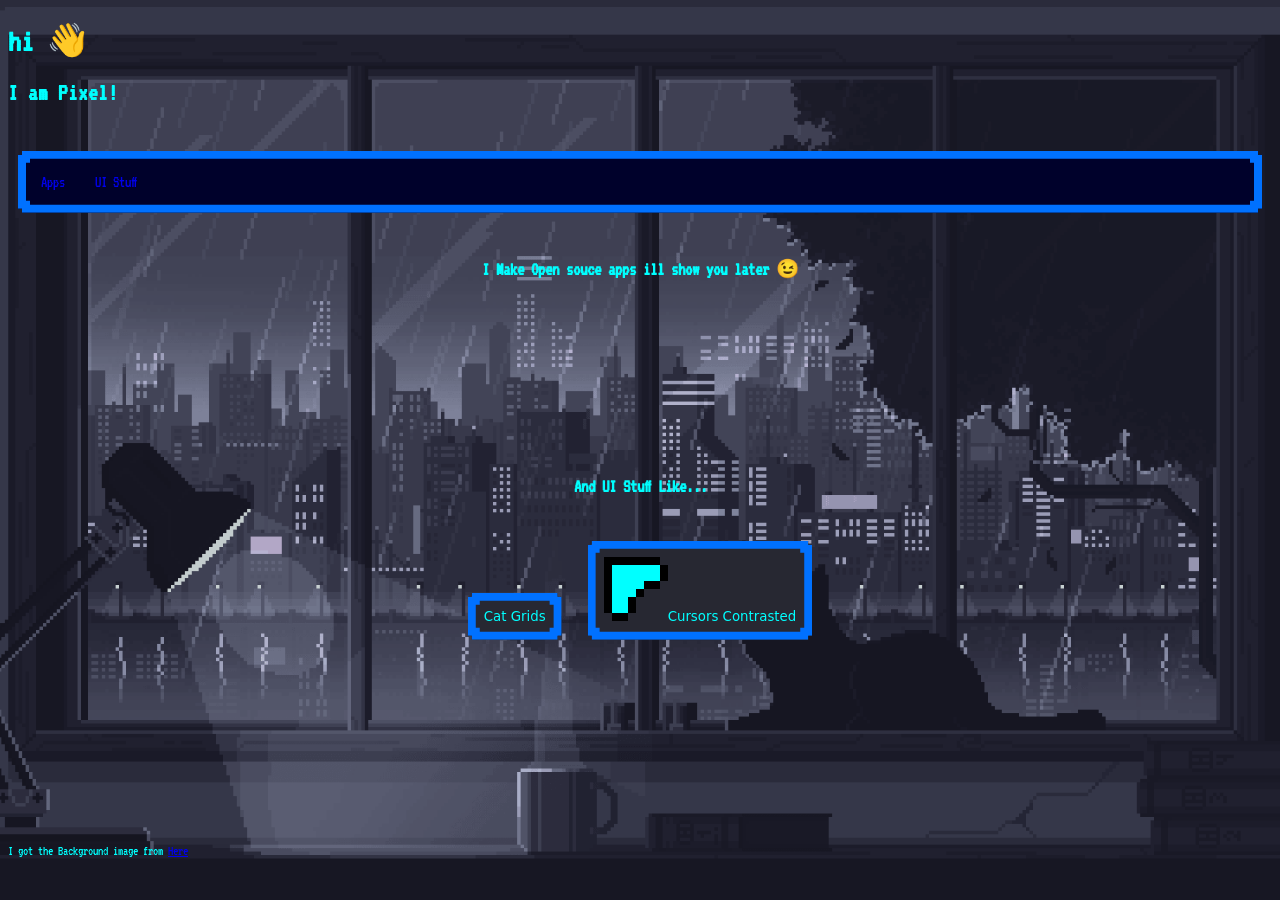
<file: index.html>
<!DOCTYPE html>
<html lang="en">

<head>
    <meta charset="UTF-8">
    <meta name="viewport" content="width=device-width, initial-scale=1.0">
    <title>Mew</title>
    <meta name="google-site-verification" content="RDaG4pl601UmfTBUy--5d64VfwjhD0ZQcbYLx4JTqv0" />
    <link rel="stylesheet" href="style.css">
</head>

<body>
    <h1>hi 👋</h1>
    <h2>I am Pixel!</h2>
    <br>
    <nav class="navbar pixel-corners">
        <ul>
            <li><a href="#apps">Apps</a></li>
            <li><a href="#ui">UI Stuff</a></li>
        </ul>
    </nav>
    <br>
    <div class="center">
        <section id="apps">
            <h3>I Make Open souce apps ill show you later 😉</h3>
        </section>
        <p>
            <br>
            <br>
            <br>
            <br>
            <br>
            <br>
            <br>
            <br>
            <br>
            <br>
        </p>
        <section id="ui">

            <h3>And UI Stuff Like...</h3>
            <br>
            <a href="stuff/cat_grids/cat_grids.html"><button class="pixel-corners">Cat Grids</button></a>
            <a href="stuff/cursors_contrasted/cursors_contrasted.html"><button class="pixel-corners"><img
                        src="stuff/cursors_contrasted/icon.png" width="64">Cursors Contrasted</button></a>
        </section>
    </div>
    <p>
        <br>
        <br>
        <br>
        <br>
        <br>
        <br>
        <br>
        <br>
        <br>
        <br>
    </p>
    <footer>
        <small>I got the Background image from <a href="https://github.com/SleepyCatHey/CozyPixels">Here</a></small>
    </footer>
</body>

</html>
</file>
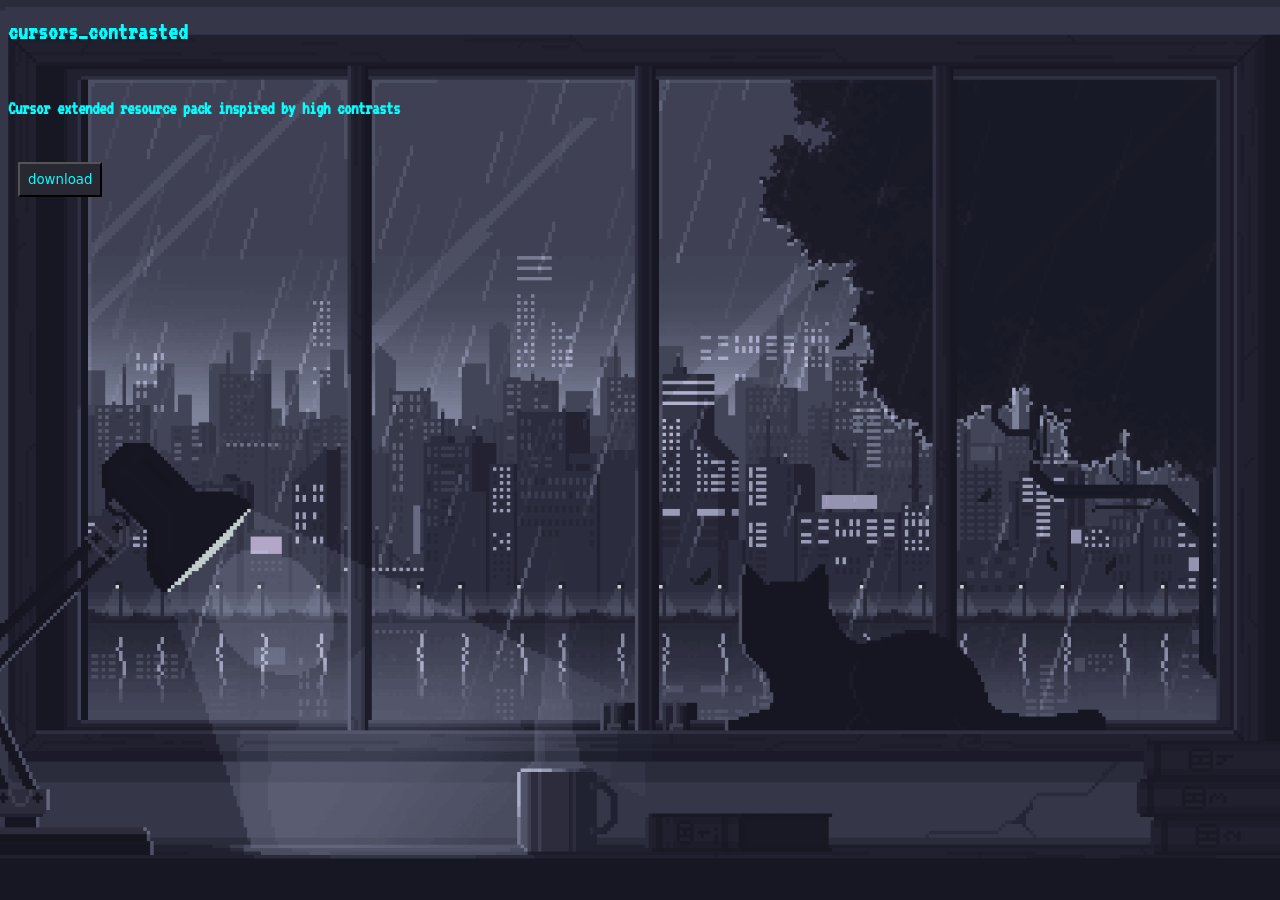
<file: stuff/cursors_contrasted.html>
<!DOCTYPE html>
<html lang="en">
<head>
    <meta charset="UTF-8">
    <meta name="viewport" content="width=device-width, initial-scale=1.0">
    <title>Mew</title>
    <link rel="stylesheet" href="../style.css">
</head>
<body>
    <h2>cursors_contrasted</h2>
    <br>
    <h3>Cursor extended resource pack inspired by high contrasts</h3>
    <br>
    <a href="https://github.com/16x16pixelcat/Cursors-Contrasted/releases/latest/download/cursors_contrasted.zip"><button>download</button></a>
</body>
</html>
</file>
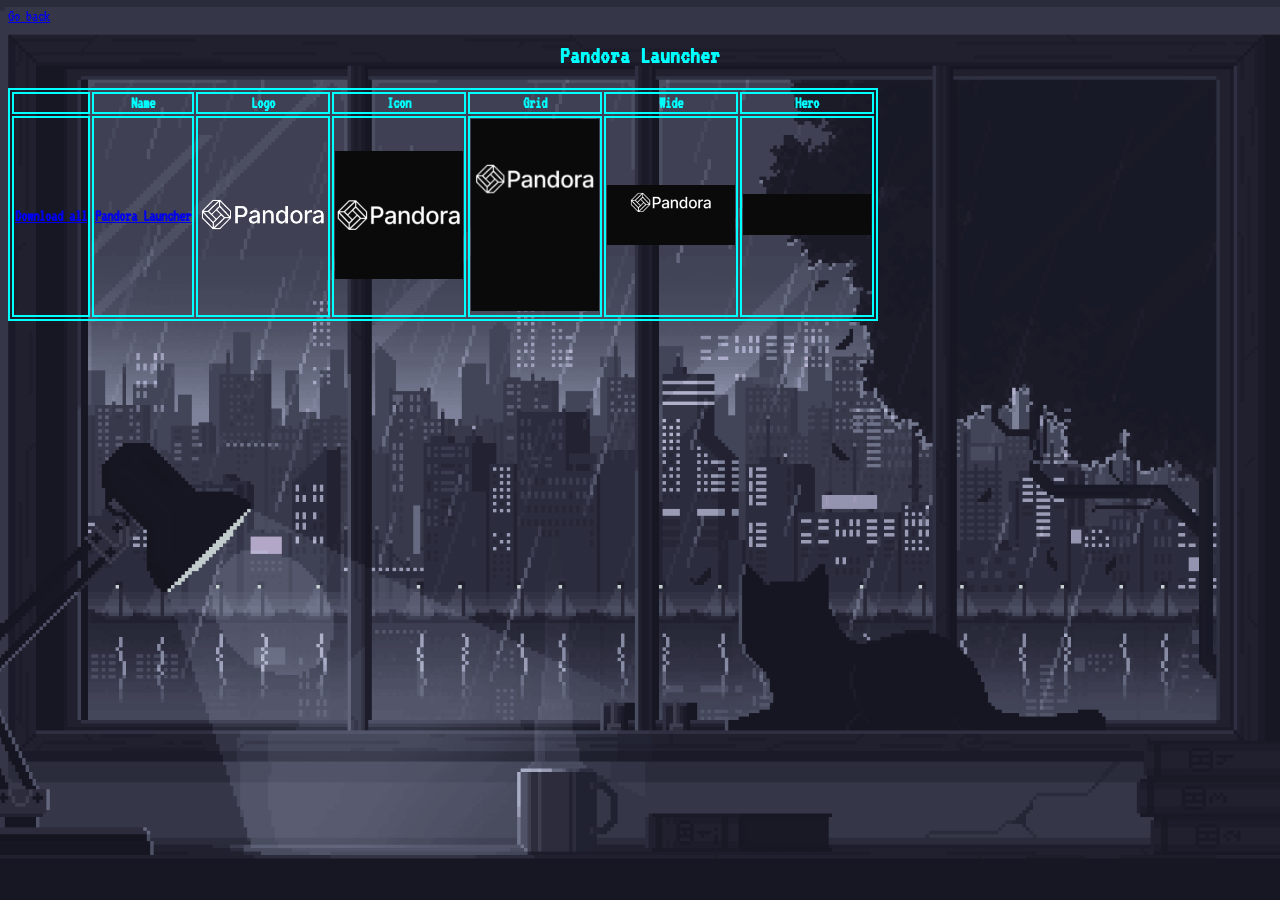
<file: stuff/cat_grids/cat_grids.html>
<!DOCTYPE html>
<html lang="en">

<head>
    <meta charset="UTF-8">
    <meta name="viewport" content="width=device-width, initial-scale=1.0">
    <title>Cat Grids</title>
    <link rel="stylesheet" href="../../style.css">
</head>

<body>
    <a href="../../index.html">Go back</a>
    <br>
    <div class="center">
        <h2>Pandora Launcher</h2>
        <table>
            <tr>
                <th></th>
                <th>Name</th>
                <th>Logo</th>
                <th>Icon</th>
                <th>Grid</th>
                <th>Wide</th>
                <th>Hero</th>
            </tr>
            <tr>
                <th><a
                        href="https://github.com/16x16pixelcat/Cat-Grids/releases/download/Pandora_Launcher_V1/Pandora_Launcher.zip">Download
                        all</a></th>
                <th><a href="https://pandora.moulberry.com/">Pandora Launcher</a></th>
                <th><img src="Pandora_Launcher/Logo.png" style="width: 128px;"></th>
                <th><img src="Pandora_Launcher/Icon.png" style="width: 128px;"></th>
                <th><img src="Pandora_Launcher/Grid.png" style="width: 128px;"></th>
                <th><img src="Pandora_Launcher/Wide.png" style="width: 128px;"></th>
                <th><img src="Pandora_Launcher/Hero.png" style="width: 128px;"></th>
            </tr>
        </table>
    </div>
</body>

</html>
</file>
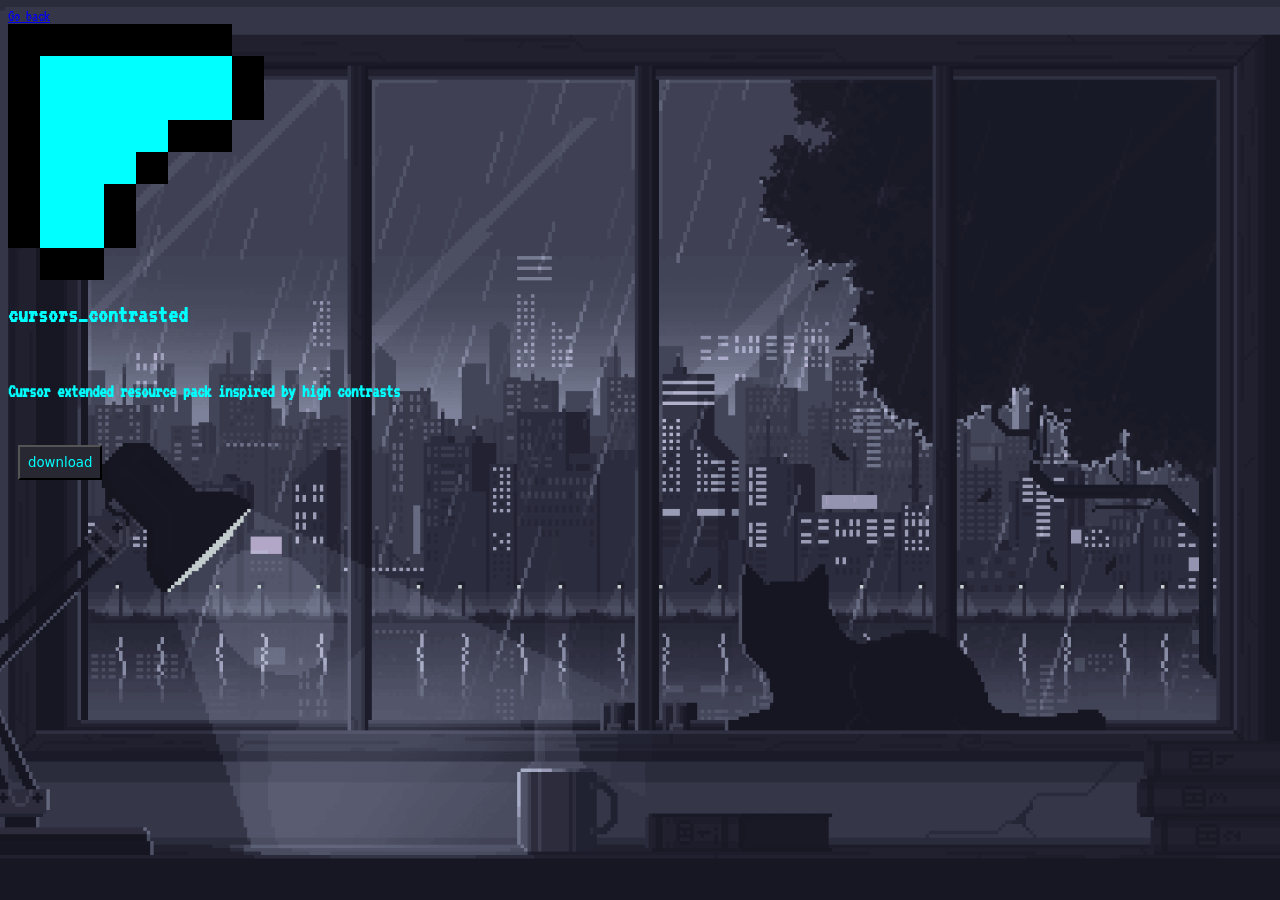
<file: stuff/cursor_contrasted/cursors_contrasted.html>
<!DOCTYPE html>
<html lang="en">
<head>
    <meta charset="UTF-8">
    <meta name="viewport" content="width=device-width, initial-scale=1.0">
    <title>Mew</title>
    <link rel="stylesheet" href="../../style.css">
</head>
<body>
    <a href="../../index.html">Go back</a>
    <br>
    <div>
    <img src="icon.png">
    <h2>cursors_contrasted</h2>
    <br>
    <h3>Cursor extended resource pack inspired by high contrasts</h3>
    <br>
    <a href="https://github.com/16x16pixelcat/Cursors-Contrasted/releases/latest/download/cursors_contrasted.zip"><button>download</button></a>
</body>
</html>
</file>
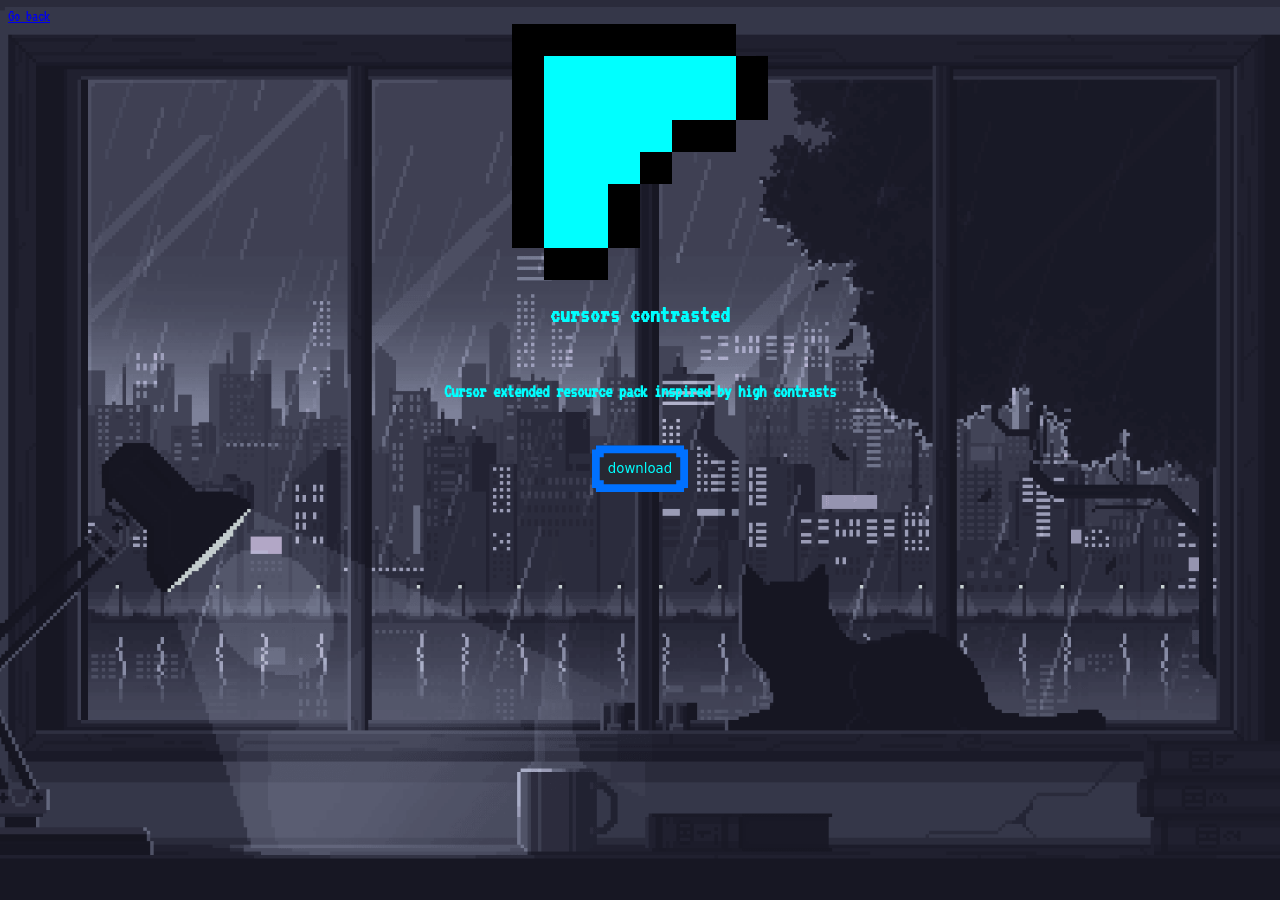
<file: stuff/cursors_contrasted/cursors_contrasted.html>
<!DOCTYPE html>
<html lang="en">

<head>
    <meta charset="UTF-8">
    <meta name="viewport" content="width=device-width, initial-scale=1.0">
    <title>Mew</title>
    <link rel="stylesheet" href="../../style.css">
</head>

<body>
    <a href="../../index.html">Go back</a>
    <br>
    <div class="center">
        <img src="icon.png">
        <h2>cursors contrasted</h2>
        <br>
        <h3>Cursor extended resource pack inspired by high contrasts</h3>
        <br>
        <a href="https://github.com/16x16pixelcat/Cursors-Contrasted/releases/latest/download/cursors_contrasted.zip"><button
                class="pixel-corners">download</button></a>
    <div>
</body>

</html>
</file>
<file: style.css>
@import url('https://fonts.googleapis.com/css2?family=VT323&display=swap');

:root {
  --primary-color: rgb(0, 1, 43);
  --hover-color: #272832;
  --accent-color: #0071FF;
  --text-color: cyan;
}

html {
  min-height: 100vh;
  font-family: "VT323", monospace;
  font-weight: 400;
  font-style: normal;
  color: var(--text-color);
  background-image: url(assets/cat-vibin.png);
  background-repeat: no-repeat;
  background-position: center;
  background-attachment: fixed;
  background-size: cover;
  scroll-behavior: smooth;
}

.center {
  text-align: center;
}

.navbar {
  margin: 10px;
  border: 10px solid var(--accent-color);
  background-color: var(--primary-color);
  position: sticky;
  top: 0;
  z-index: 1000;
}

.navbar ul {
  list-style: none;
  padding: 0px;
  margin: 0px;
  overflow: hidden;
}

.navbar li {
  float: left;
}

.navbar a {
  text-decoration: none;
  padding: 15px;
  display: block;
  text-align: center;
}

.navbar a:hover {
  background-color: cyan;
}

button {
  color: var(--text-color);
  background-color: var(--hover-color);
  font-family: "Press Start 2P", system-ui;
  padding: 8px;
  margin: 10px;
}

table,
th,
td {
  border: 2px solid;
}

.pixel-corners,
.pixel-corners--wrapper {
  clip-path: polygon(0px calc(100% - 4px),
    4px calc(100% - 4px),
    4px 100%,
    calc(100% - 4px) 100%,
    calc(100% - 4px) calc(100% - 4px),
    100% calc(100% - 4px),
    100% 4px,
    calc(100% - 4px) 4px,
    calc(100% - 4px) 0px,
    4px 0px,
    4px 4px,
    0px 4px);
  position: relative;
}
.pixel-corners {
  border: 8px solid transparent;
}
.pixel-corners--wrapper {
  width: fit-content;
  height: fit-content;
}
.pixel-corners--wrapper .pixel-corners {
  display: block;
  clip-path: polygon(8px 16px,
    8px 12px,
    12px 12px,
    12px 8px,
    16px 8px,
    calc(100% - 16px) 8px,
    calc(100% - 12px) 8px,
    calc(100% - 12px) 12px,
    calc(100% - 8px) 12px,
    calc(100% - 8px) 16px,
    calc(100% - 8px) calc(100% - 16px),
    calc(100% - 8px) calc(100% - 12px),
    calc(100% - 12px) calc(100% - 12px),
    calc(100% - 12px) calc(100% - 8px),
    calc(100% - 16px) calc(100% - 8px),
    16px calc(100% - 8px),
    12px calc(100% - 8px),
    12px calc(100% - 12px),
    8px calc(100% - 12px),
    8px calc(100% - 16px));
}
.pixel-corners::after,
.pixel-corners--wrapper::after {
  content: "";
  position: absolute;
  clip-path: polygon(0px calc(100% - 4px),
    4px calc(100% - 4px),
    4px 100%,
    calc(100% - 4px) 100%,
    calc(100% - 4px) calc(100% - 4px),
    100% calc(100% - 4px),
    100% 4px,
    calc(100% - 4px) 4px,
    calc(100% - 4px) 0px,
    4px 0px,
    4px 4px,
    0px 4px,
    0px 50%,
    8px 50%,
    8px 16px,
    8px 12px,
    12px 12px,
    12px 8px,
    16px 8px,
    calc(100% - 16px) 8px,
    calc(100% - 12px) 8px,
    calc(100% - 12px) 12px,
    calc(100% - 8px) 12px,
    calc(100% - 8px) 16px,
    calc(100% - 8px) calc(100% - 16px),
    calc(100% - 8px) calc(100% - 12px),
    calc(100% - 12px) calc(100% - 12px),
    calc(100% - 12px) calc(100% - 8px),
    calc(100% - 16px) calc(100% - 8px),
    16px calc(100% - 8px),
    12px calc(100% - 8px),
    12px calc(100% - 12px),
    8px calc(100% - 12px),
    8px calc(100% - 16px),
    8px 50%,
    0px 50%);
  top: 0;
  bottom: 0;
  left: 0;
  right: 0;
  background: var(--accent-color);
  display: block;
  pointer-events: none;
}
.pixel-corners::after {
  margin: -8px;
}
</file>
